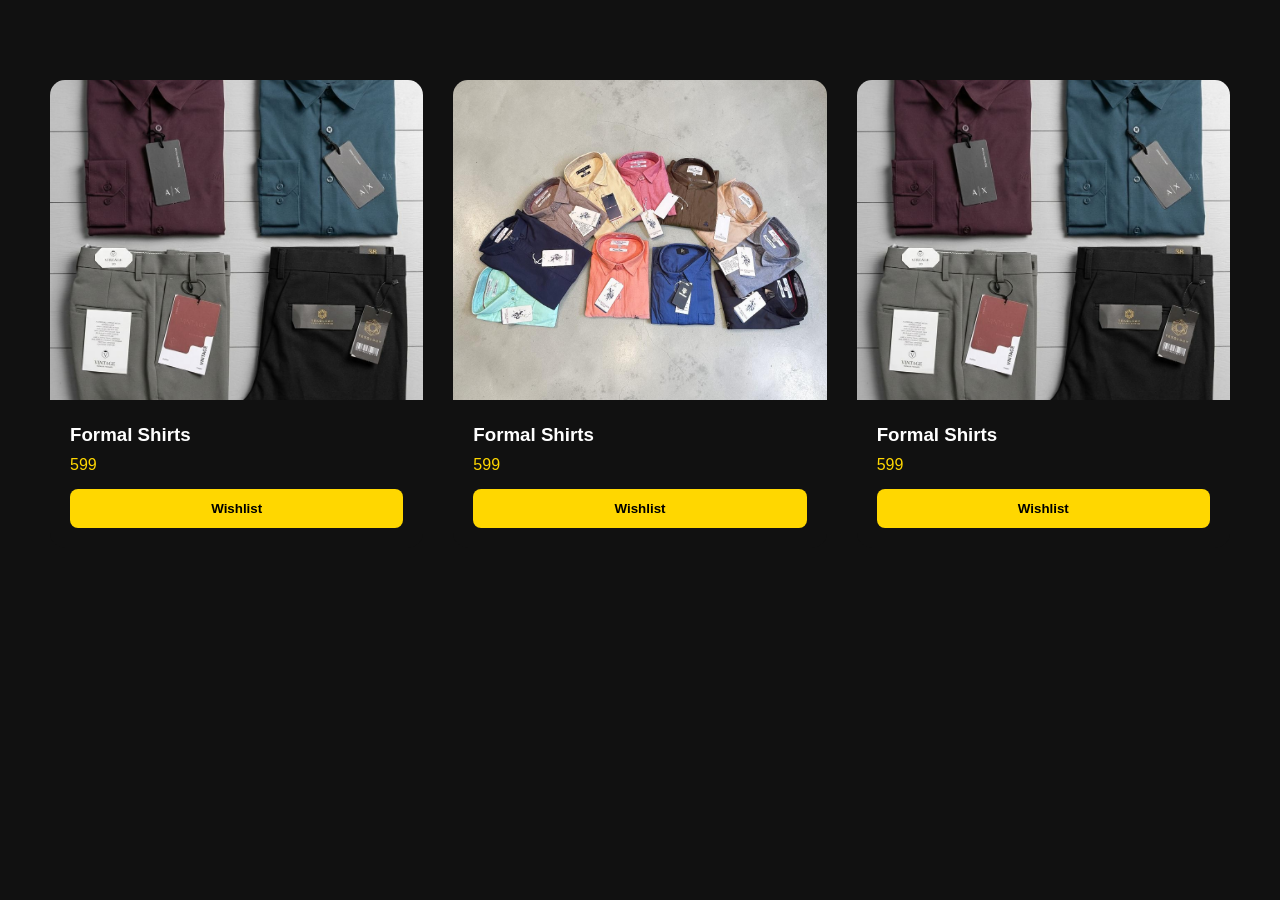
<file: pages/formal.html>
<!Doctype html>
<html>
  <head>
    <title>Formal</title>
    <link rel="stylesheet" href="../css/style.css">
  </head>
  <body>
    <section class="products">

      <div class="product-card">
        <img src="../images/formal1.jpeg" alt="shirt">
        <div class="product-info">
          <h3>Formal Shirts</h3>
          <p>599</p>

          <button>Wishlist</button>
        </div>
      </div>

      <div class="product-card">
        <img src="../images/formal_shirt.jpeg" alt="shirt">
        <div class="product-info">
          <h3>Formal Shirts</h3>
          <p>599</p>

          <button>Wishlist</button>
        </div>
      </div>

      <div class="product-card">
        <img src="../images/formal1.jpeg" alt="shirt">
        <div class="product-info">
          <h3>Formal Shirts</h3>
          <p>599</p>

          <button>Wishlist</button>
        </div>
      </div>

    </section>
  </body>
</html>
</file>
<file: css/style.css>
*{
  margin:0;
  padding:0;
  box-sizing:border-box;
}

body {
  font-family:Arial,sans-serif;
  background:#111;
  color:rgb(246, 245, 245);
}

.nav-bar{
  position:fixed;
  top:0;
  width:100%;

  display:flex;
  justify-content:space-between;
  align-items:center;
  padding:25px 60px;
  background:transparent;
  z-index:1000;
}

.logo{
  margin-right:310px;
  font-size:32px;
  font-weight:bold;
  letter-spacing:3px;
  color:gold;
}

.left-links{
  display:flex;
  justify-content:space-between;
  align-items:center;
  list-style:none;
  gap:40px;
  cursor:pointer;
}

.left-links a{
  text-decoration:none;
  color:white;
  font-size:16px;
  transition:0.3s;
}

.left-links a:hover{
  color:gold;
}

.right-links{
  display:flex;
  justify-content:space-between;
  align-items:center;
  list-style:none;
  gap:40px;
}

.right-links a{
  text-decoration:none;
  color:white;
  font-size:16px;
  transition:0.3s;
}

.right-links a:hover{
  color:gold;
}

.hero{
  height:90vh;
  background-image:url("../images/hero1.png");

  background-size:cover;
  background-position:center;

  display:flex;
  justify-content:center;
  align-items:center;

  text-align:center;
  position:relative;
}

.hero::before{
  content:'';
  position:absolute;

  top:0;
  left:0;

  width:100%;
  height:100%;

  background:rgba(0, 0, 0, 0.3);
}

.hero-content{
  position:relative;
  z-index:2;
}

.hero-content h1{
  color:white;
  font-size:58px;
  letter-spacing:3px;
}

.hero-content p{
  color:rgb(255, 243, 243);
  font-size:22px;
  margin-top:10px;
}

.hero-content button{
  margin-top:25px;
  padding:14px 35px;

  border:none;
  background:#d4af37;

  font-size:18px;
  cursor:pointer;
  border-radius:5px;
}

.hero-content button:hover{
  transform:scale(1.05);
  transition:0.3s;
}

.products{
  display:grid;
  grid-template-columns:repeat(auto-fit,minmax(250px,1fr));
  gap:30px;

  padding:80px 50px;
}

.product-card{
  background:#111;
  border-radius:15px;
  overflow:hidden;
  transition:0.3s;
  cursor:pointer;
}

.product-card:hover{
  transform:translateY(-8px);
}

.product-card img{
  width:100%;
  height:320px;
  object-fit:cover;
}

.product-info{
    padding: 20px;
}

.product-info h3{
    color: white;
    margin-bottom: 10px;
}

.product-info p{
    color: gold;
    margin-bottom: 15px;
}

.product-info button{
    width: 100%;

    padding: 12px;

    border: none;

    background: gold;

    color: black;

    font-weight: bold;

    border-radius: 8px;

    cursor: pointer;
}

@media(max-width:768px){

  .products{
    grid-template-columns:1fr;
  }
}

.collection{
  display:flex;
  flex-direction:column;
  align-items:center;
  gap:30px;
  padding:80px 50px;
}

.collection-grid{
  display:flex;
  justify-content:center;
  gap:30px;
  flex-wrap:wrap;
  width:100%;
}

.collection h2{
  color:gold;
  font-size:40px;
  margin-bottom:20px;
  text-align:center;
}

.collection-card {
  width:300px;
  border-radius:15px;
  overflow:hidden;
}

.collection-card a{
  text-decoration:none;
  color:inherit;
}

.collection-card img{
  width:100%;
  height:350px;
  object-fit:cover;
}

.collection-card h2{
  text-align:center;
  color:rgb(165, 155, 155);
  margin-top:10px;
}

.About-Us{
  padding:60px 80px;
  gap:30px;
}

.About-Us h2{
  text-align:center;
  color:gold;
  margin-bottom:30px;
  font-size:40px;
}

.why-grid{
  display:grid;
  grid-template-columns:repeat(3,1fr);
  gap:24px;
  max-width:1200px;
  margin:0 auto;
  padding:40px 20px;
}

.why-tabs{
  background:#191919;
  border:1px solid rgba(212,175,55,0.7);
  border-radius:20px;
  text-align:center;
  padding:60px 60px;
  box-shadow:0 0 0 1px rgba(255,215,0,0.1),0 20px 40px rgba(212,175,55,0.12);
  transition:transform 0.3s ease,box-shadow 0.3s ease;
}

.emoji-icon{
  font-size:48px;
  margin-bottom:20px;
}

.why-tabs h3{
  margin-bottom:20px;
  font-size:24px;
  color:gold;
}

.why-tabs p{
  color:#ccc;
  line-height:1.6px;
}


footer{
  background:#000;
  color:white;
  padding:50px 10% 20px;
}

.footer-container{
  display:flex;
  justify-content:space-between; 
  flex-wrap:wrap;
  gap:40px;
}

.footer-links,
.footer-contact{
  display:flex;
  flex-direction:column;
}

.footer-links h3,
.footer-contact h3{
  margin-bottom:15px;
  color:gold;
}


.footer-logo h2{
  color:gold;
  font-size:32px;
  margin-bottom:10px;
}

.footer-links a{
  margin:10px 0;
  color:#ccc;
  text-decoration:none;
  transition:0.3s;
}

.footer-links a:hover{
  color:rgb(147, 27, 27);
}


.footer-contact p{
  margin:10px ;
  color:#ccc;
}

.footer-contact a{
  text-decoration:none;
  color:rgb(147, 27, 27);
}

.footer-bottom{
  text-align:center;
  margin-top:40px;
  border-top:1px solid #333;
  padding-top:20px;
  color:#888;
}
</file>
